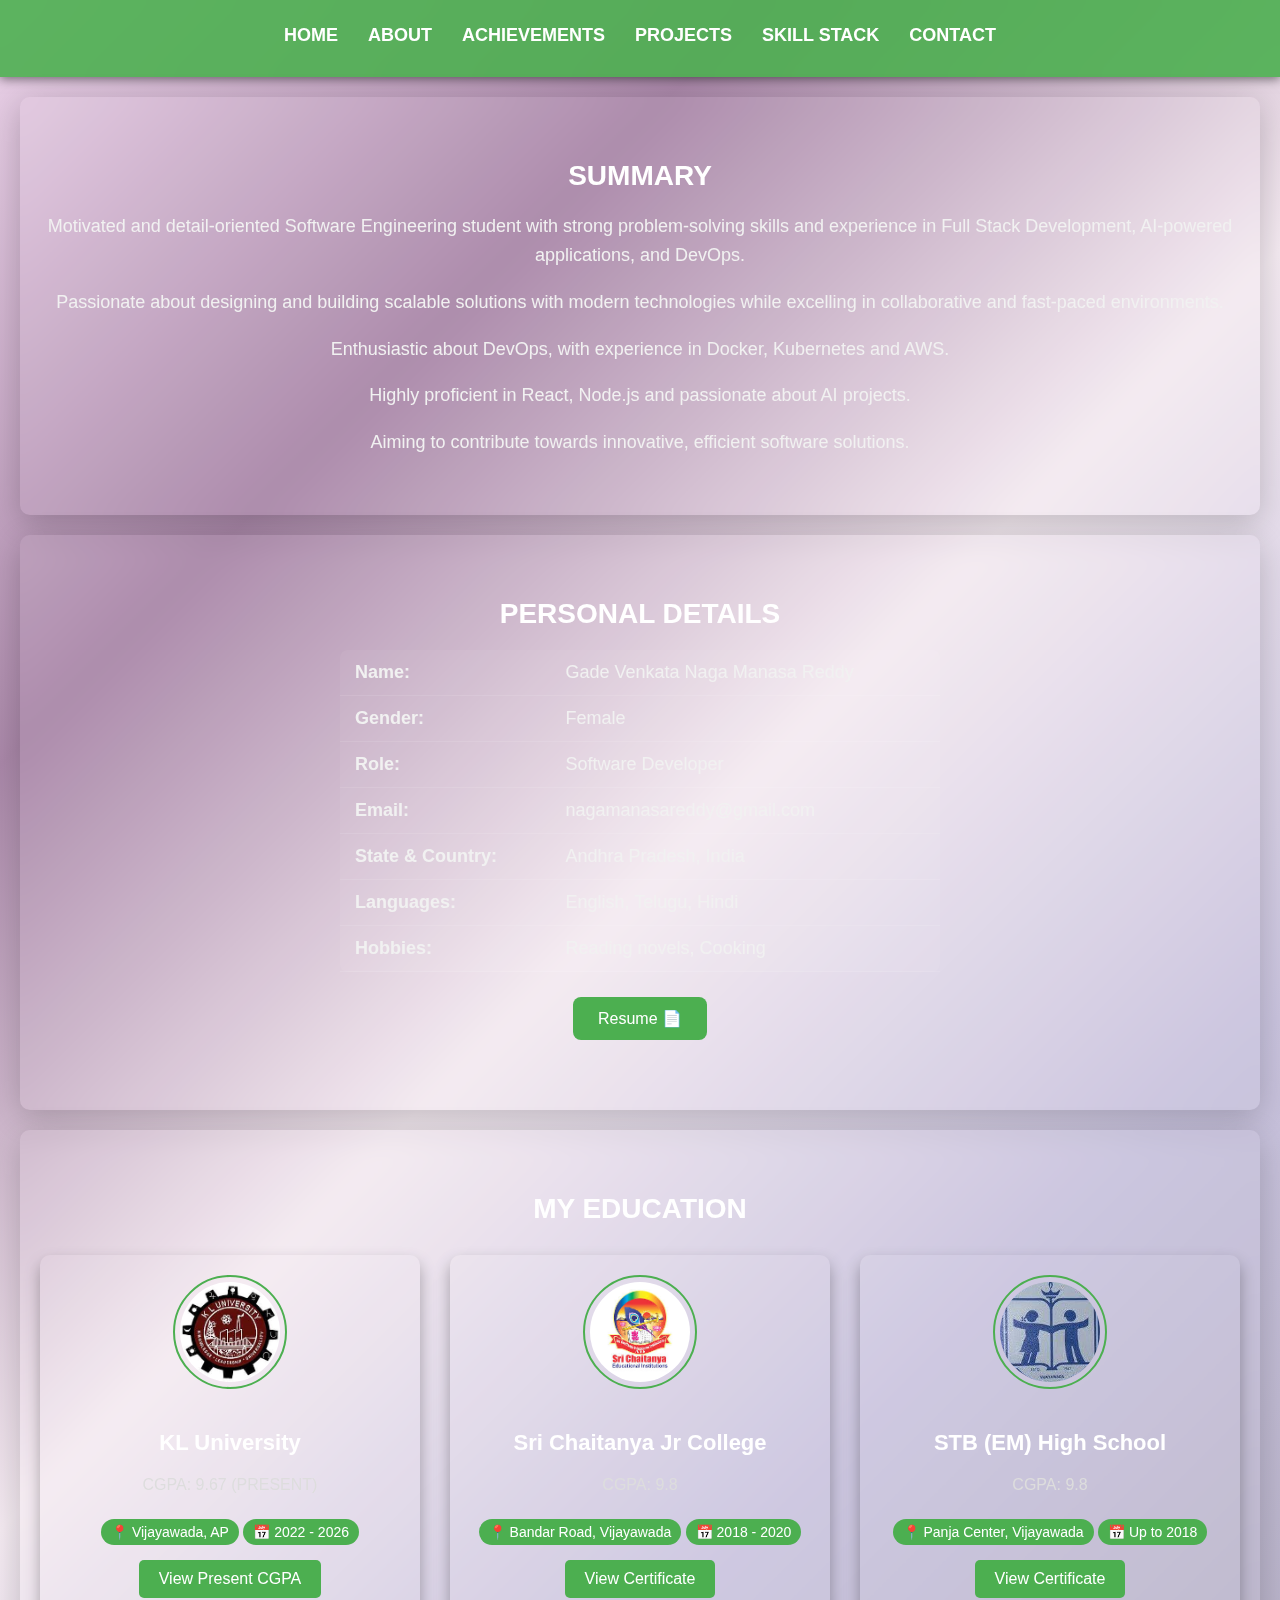
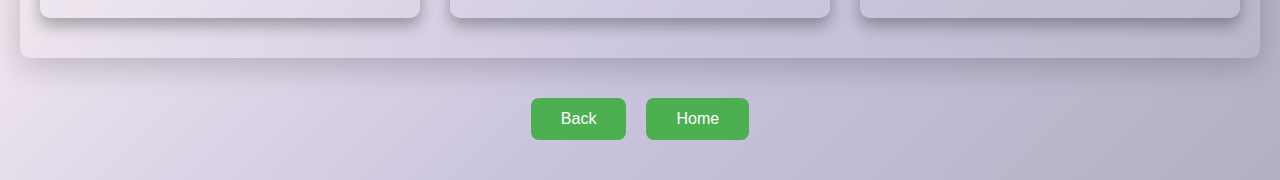
<file: about.html>
<!DOCTYPE html>
<html lang="en">
<head>
  <meta charset="UTF-8" />
  <meta name="viewport" content="width=device-width, initial-scale=1.0"/>
  <title>About - Manasa Reddy</title>

  <style>
    body {
      font-family: 'Poppins', sans-serif;
      margin: 0;
      padding: 0;
      background: linear-gradient(135deg,#ECD4EA, #a987a8, #F4EAF1, #C9C3DE, #b5afc4);
      color: white;
      min-height: 100vh;
    }

    header {
      background: rgba(76, 175, 80, 0.9);
      padding: 15px 0;
      color: white;
      font-weight: bold;
      text-align: center;
      box-shadow: 0 2px 10px rgba(0,0,0,0.5);
      backdrop-filter: blur(10px);
    }

    .nav-links {
      list-style: none;
      padding: 0;
      display: flex;
      justify-content: center;
      margin-top: 10px;
    }

    .nav-links li {
      margin: 0 15px;
    }

    .nav-links a {
      color: white;
      text-decoration: none;
      font-size: 18px;
      font-weight: bold;
      transition: color 0.3s, transform 0.2s;
    }

    .nav-links a:hover {
      color: #45a049;
      transform: scale(1.1);
    }

    section {
      padding: 40px 20px;
      margin: 20px;
      background-color: rgba(255, 255, 255, 0.05);
      border-radius: 10px;
      box-shadow: 0 8px 32px rgba(0, 0, 0, 0.2);
      backdrop-filter: blur(10px);
      text-align: center;
    }

    h2 {
      font-size: 28px;
      margin-bottom: 20px;
      color: #ffffff;
    }

    p {
      font-size: 18px;
      color: #f1f1f1;
      line-height: 1.6;
    }

    .personal-info {
      text-align: left;
      margin-bottom: 30px;
      font-size: 18px;
    }

    .personal-info table {
      margin: 0 auto;
      border-collapse: collapse;
      width: 100%;
      max-width: 600px;
      background-color: rgba(255, 255, 255, 0.05);
      border-radius: 8px;
    }

    .personal-info td {
      padding: 12px 15px;
      color: #f1f1f1;
      border-bottom: 1px solid rgba(255, 255, 255, 0.1);
    }

    .personal-info td:first-child {
      font-weight: bold;
      color:#f1f1f1;
    }

    .resume-buttons {
      display: flex;
      justify-content: center;
      margin-top: 25px;
      gap: 40px;
    }

    .resume-buttons a {
      padding: 12px 25px;
      background-color: #4CAF50;
      color: white;
      border-radius: 8px;
      text-decoration: none;
      font-size: 16px;
      transition: background 0.3s, transform 0.2s;
    }

    .resume-buttons a:hover {
      background-color: #45a049;
      transform: scale(1.05);
    }

    .education-container {
      display: grid;
      grid-template-columns: repeat(auto-fit, minmax(280px, 1fr));
      gap: 30px;
      margin-top: 30px;
    }

    .education-item {
      background-color: rgba(255, 255, 255, 0.05);
      padding: 20px;
      border-radius: 10px;
      box-shadow: 0 8px 16px rgba(0,0,0,0.3);
      transition: transform 0.3s;
    }

    .education-item:hover {
      transform: scale(1.03);
      box-shadow: 0 8px 16px rgba(76, 175, 80, 0.4);
    }

    .education-item img {
      width: 100px;
      height: 100px;
      border-radius: 50%;
      object-fit: cover;
      margin-bottom: 15px;
      border: 2px solid #4CAF50;
      padding: 5px;
    }

    .education-item h3 {
      font-size: 22px;
      color: #ffffff;
      margin-bottom: 10px;
    }

    .education-item p {
      color: #dddddd;
      font-size: 16px;
    }

    .badge {
      display: inline-block;
      background-color: #4CAF50;
      color: white;
      padding: 5px 10px;
      border-radius: 20px;
      font-size: 14px;
      margin-top: 5px;
    }

    .view-certificate {
      display: inline-block;
      margin-top: 15px;
      padding: 10px 20px;
      background-color: #4CAF50;
      color: white;
      border-radius: 5px;
      text-decoration: none;
      font-size: 16px;
      transition: background 0.3s, transform 0.2s;
    }

    .view-certificate:hover {
      background-color: #45a049;
      transform: scale(1.05);
    }

    .nav-buttons {
      display: flex;
      justify-content: center;
      gap: 20px;
      margin: 40px 0;
    }

    .nav-buttons button {
      background-color: #4CAF50;
      color: white;
      border: none;
      padding: 12px 30px;
      font-size: 16px;
      cursor: pointer;
      border-radius: 8px;
      transition: background-color 0.3s, transform 0.2s;
    }

    .nav-buttons button:hover {
      background-color: #45a049;
      transform: scale(1.05);
    }

    .nav-buttons button:active {
      transform: scale(0.95);
    }
  </style>
</head>

<body>
  <header>
    <div class="navbar">
      <div class="logo"></div>
      <ul class="nav-links">
        <li><a href="index.html">HOME</a></li>
        <li><a href="about.html">ABOUT</a></li>
        <li><a href="achievements.html">ACHIEVEMENTS</a></li>
        <li><a href="projects.html">PROJECTS</a></li>
        <li><a href="skills.html">SKILL STACK</a></li>
        <li><a href="contact.html">CONTACT</a></li>
      </ul>
    </div>
  </header>

  <section id="summary">
    <h2><strong>SUMMARY</strong></h2>
    <p>Motivated and detail-oriented Software Engineering student with strong problem-solving skills and experience in Full Stack Development, AI-powered applications, and DevOps.</p>
    <p>Passionate about designing and building scalable solutions with modern technologies while excelling in collaborative and fast-paced environments.</p>
    <p>Enthusiastic about DevOps, with experience in Docker, Kubernetes and AWS.</p>
    <p>Highly proficient in React, Node.js and passionate about AI projects.</p>
    <p>Aiming to contribute towards innovative, efficient software solutions.</p>
  </section>

  <section id="about">
    <h2><strong>PERSONAL DETAILS</strong></h2>
    <div class="personal-info">
      <table id="info-table">
        <tr><td>Name:</td><td>Gade Venkata Naga Manasa Reddy</td></tr>
        <tr><td>Gender:</td><td>Female</td></tr>
        <tr><td>Role:</td><td>Software Developer</td></tr>
        <tr><td>Email:</td><td>nagamanasareddy@gmail.com</td></tr>
        <tr><td>State & Country:</td><td>Andhra Pradesh, India</td></tr>
        <tr><td>Languages:</td><td>English, Telugu, Hindi</td></tr>
        <tr><td>Hobbies:</td><td>Reading novels, Cooking</td></tr>
      </table>

      <div class="resume-buttons">
        <a href="certificates/manasa__resume.pdf" target="_blank">Resume 📄</a>
      </div>
    </div>
  </section>

  <section id="education">
    <h2><strong>MY EDUCATION</strong></h2>

    <div class="education-container">
      <div class="education-item">
        <img src="Images/kl university.jpg" alt="KL University">
        <h3>KL University</h3>
        <p>CGPA: 9.67 (PRESENT)</p>
        <div class="badge">📍 Vijayawada, AP</div>
        <div class="badge">📅 2022 - 2026</div>
        <a href="Images/cgpa.png" class="view-certificate">View Present CGPA</a>
      </div>

      <div class="education-item">
        <img src="Images/sri chaitanya.jpg" alt="Sri Chaitanya College">
        <h3>Sri Chaitanya Jr College</h3>
        <p>CGPA: 9.8</p>
        <div class="badge">📍 Bandar Road, Vijayawada</div>
        <div class="badge">📅 2018 - 2020</div>
        <a href="#" class="view-certificate">View Certificate</a>
      </div>

      <div class="education-item">
        <img src="Images/STBEM.jpg" alt="STB School">
        <h3>STB (EM) High School</h3>
        <p>CGPA: 9.8</p>
        <div class="badge">📍 Panja Center, Vijayawada</div>
        <div class="badge">📅 Up to 2018</div>
        <a href="Images/manasa__ssc.jpg" class="view-certificate">View Certificate</a>
      </div>
    </div>
  </section>

  <div class="nav-buttons">
    <button onclick="scrollToTop()">Back</button>
    <button onclick="window.location.href='index.html'">Home</button>
  </div>

  <script>
    function scrollToTop() {
      window.scrollTo({ top: 0, behavior: 'smooth' });
    }
  </script>
</body>
</html>
</file>
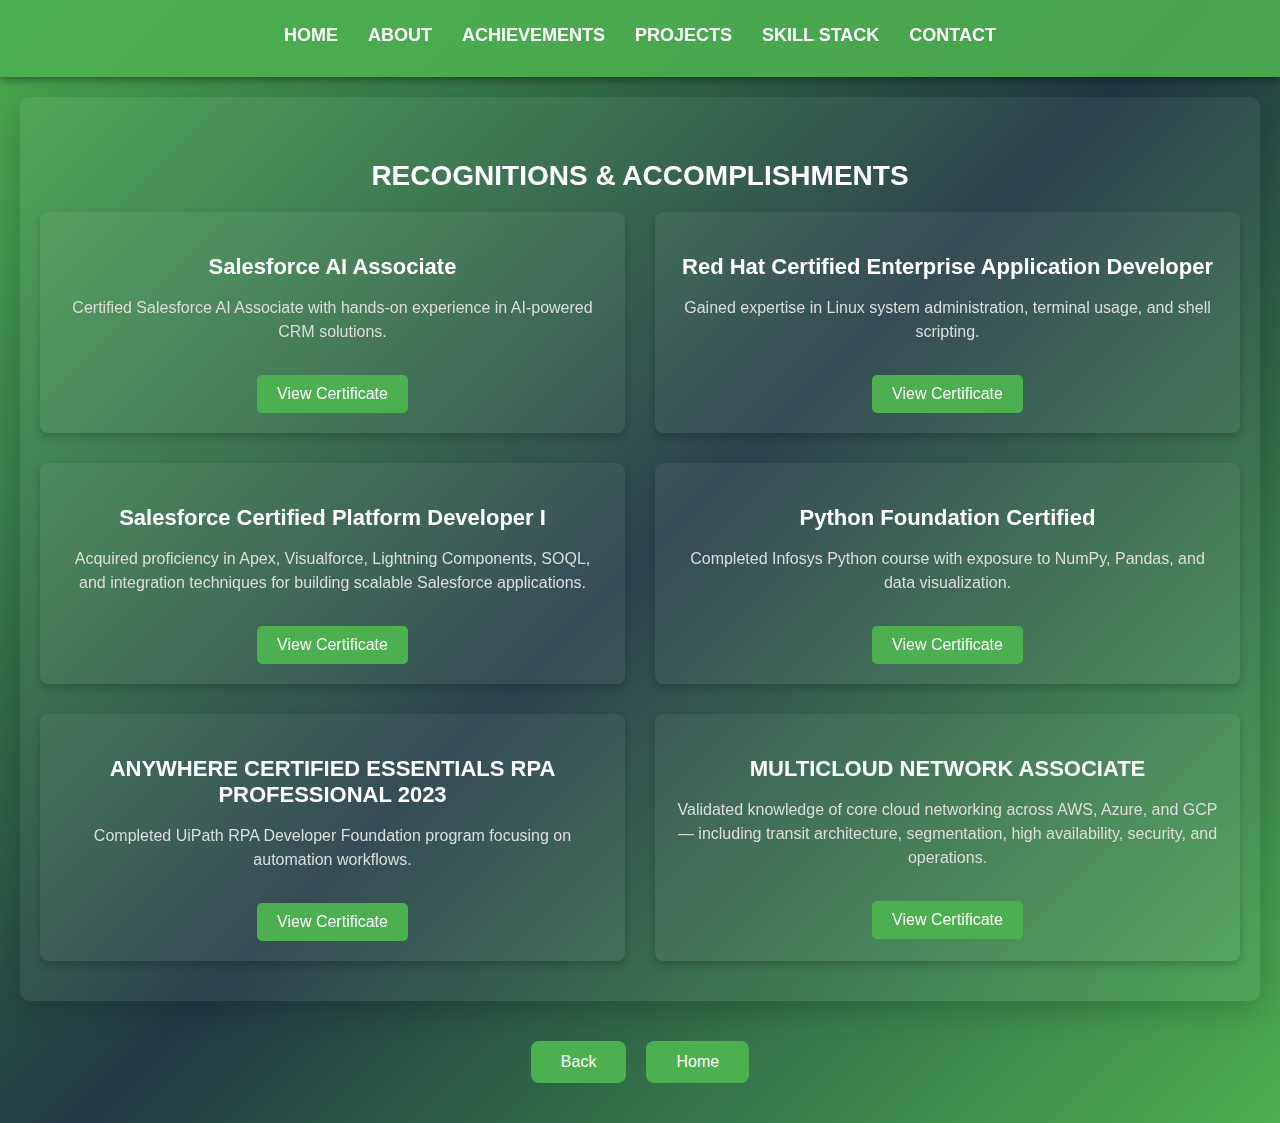
<file: achievements.html>
<!DOCTYPE html>
<html lang="en">
<head>
  <meta charset="UTF-8" />
  <meta name="viewport" content="width=device-width, initial-scale=1.0"/>
  <title>Achievements - Manasa Reddy</title>
  <style>
    body {
      font-family: 'Poppins', sans-serif;
      margin: 0;
      padding: 0;
      background: linear-gradient(135deg, #4CAF50, #203a43, #4CAF50);
      color: white;
      min-height: 100vh;
    }

    header {
      background: rgba(76, 175, 80, 0.9);
      padding: 15px 0;
      color: white;
      font-weight: bold;
      text-align: center;
      box-shadow: 0 2px 10px rgba(0,0,0,0.5);
      backdrop-filter: blur(10px);
    }

    .nav-links {
      list-style: none;
      padding: 0;
      display: flex;
      justify-content: center;
      margin-top: 10px;
    }

    .nav-links li {
      margin: 0 15px;
    }

    .nav-links a {
      color: white;
      text-decoration: none;
      font-size: 18px;
      font-weight: bold;
      transition: color 0.3s, transform 0.2s;
    }

    .nav-links a:hover {
      color: #45a049;
      transform: scale(1.1);
    }

    section {
      padding: 40px 20px;
      margin: 20px;
      background-color: rgba(255, 255, 255, 0.05);
      border-radius: 10px;
      box-shadow: 0 8px 32px rgba(0, 0, 0, 0.2);
      backdrop-filter: blur(10px);
      text-align: center;
    }

    h2 {
      font-size: 28px;
      margin-bottom: 20px;
      color: #ffffff;
    }

    .achievements-container {
      display: grid;
      grid-template-columns: repeat(2, 1fr);
      gap: 30px;
      margin-top: 20px;
    }

    .achievement-item {
      background-color: rgba(255, 255, 255, 0.05);
      padding: 20px;
      border-radius: 8px;
      box-shadow: 0 4px 8px rgba(0, 0, 0, 0.2);
      text-align: center;
      transition: transform 0.3s, box-shadow 0.3s;
    }

    .achievement-item:hover {
      transform: scale(1.03);
      box-shadow: 0 8px 16px rgba(76, 175, 80, 0.4);
    }

    .achievement-item h3 {
      font-size: 22px;
      color: #ffffff;
      margin-bottom: 15px;
    }

    .achievement-item p {
      color: #dddddd;
      font-size: 16px;
      line-height: 1.5;
    }

    .achievement-item a {
      text-decoration: none;
      background-color: #4CAF50;
      color: white;
      padding: 10px 20px;
      border-radius: 5px;
      margin-top: 15px;
      display: inline-block;
      font-size: 16px;
      transition: background-color 0.3s, transform 0.2s;
    }

    .achievement-item a:hover {
      background-color: #45a049;
      transform: scale(1.05);
    }

    .button-container {
      display: flex;
      justify-content: center;
      gap: 20px;
      margin: 40px auto;
      max-width: 300px;
    }

    .btn {
      background-color: #4CAF50;
      color: white;
      border: none;
      padding: 12px 30px;
      font-size: 16px;
      cursor: pointer;
      border-radius: 8px;
      transition: background-color 0.3s, transform 0.2s;
      text-decoration: none;
      text-align: center;
      display: inline-block;
    }

    .btn:hover {
      background-color: #45a049;
      transform: scale(1.05);
    }

    .btn:active {
      transform: scale(0.95);
    }

    @media screen and (max-width: 768px) {
      .achievements-container {
        grid-template-columns: 1fr;
      }
    }
  </style>
</head>
<body>
  <header>
    <div class="navbar">
      <ul class="nav-links">
        <li><a href="index.html">HOME</a></li>
        <li><a href="about.html">ABOUT</a></li>
        <li><a href="achievements.html">ACHIEVEMENTS</a></li>
        <li><a href="projects.html">PROJECTS</a></li>
        <li><a href="skills.html">SKILL STACK</a></li>
        <li><a href="contact.html">CONTACT</a></li>
      </ul>
    </div>
  </header>

  <section id="achievements">
    <h2><strong>RECOGNITIONS & ACCOMPLISHMENTS</strong></h2>
    <div class="achievements-container">
      <div class="achievement-item">
        <h3>Salesforce AI Associate</h3>
        <p>Certified Salesforce AI Associate with hands-on experience in AI-powered CRM solutions.</p>
        <a href="certificates/salesforce_certification_manasa.pdf" target="_blank">View Certificate</a>
      </div>

      <div class="achievement-item">
        <h3> Red Hat Certified Enterprise Application Developer</h3>
        <p>Gained expertise in Linux system administration, terminal usage, and shell scripting.</p>
        <a href="certificates/redhat_certification_manasa.pdf" target="_blank">View Certificate</a>
      </div>

      <div class="achievement-item">
        <h3> Salesforce Certified Platform Developer I</h3>
        <p>Acquired proficiency in Apex, Visualforce, Lightning Components, SOQL, and integration techniques for building scalable Salesforce applications.</p>
        <a href="certificates/MANASA SALESFORCE PLATFORM DEVELOPER.pdf" target="_blank">View Certificate</a>
      </div>
      

      <div class="achievement-item">
        <h3>Python Foundation Certified</h3>
        <p>Completed Infosys Python course with exposure to NumPy, Pandas, and data visualization.</p>
        <a href="certificates/python_certification_manasa.pdf" target="_blank">View Certificate</a>
      </div>

      <div class="achievement-item">
        <h3>ANYWHERE CERTIFIED ESSENTIALS RPA PROFESSIONAL 2023</h3>
        <p>Completed UiPath RPA Developer Foundation program focusing on automation workflows.</p>
        <a href="certificates/rpa_certification_manasa.pdf" target="_blank">View Certificate</a>
      </div>

      <div class="achievement-item">
        <h3>MULTICLOUD NETWORK ASSOCIATE</h3>
        <p>Validated knowledge of core cloud networking across AWS, Azure, and GCP — including
          transit architecture, segmentation, high availability, security, and operations.</p>
        <a href="certificates/AVIATRIX CERTIFICATE MANASA.pdf" target="_blank">View Certificate</a>
    </div>
  </section>

  <div class="button-container">
    <button onclick="window.scrollTo({top: 0, behavior: 'smooth'});" class="btn">Back</button>
    <a href="index.html" class="btn">Home</a>
  </div>
</body>
</html>
</file>
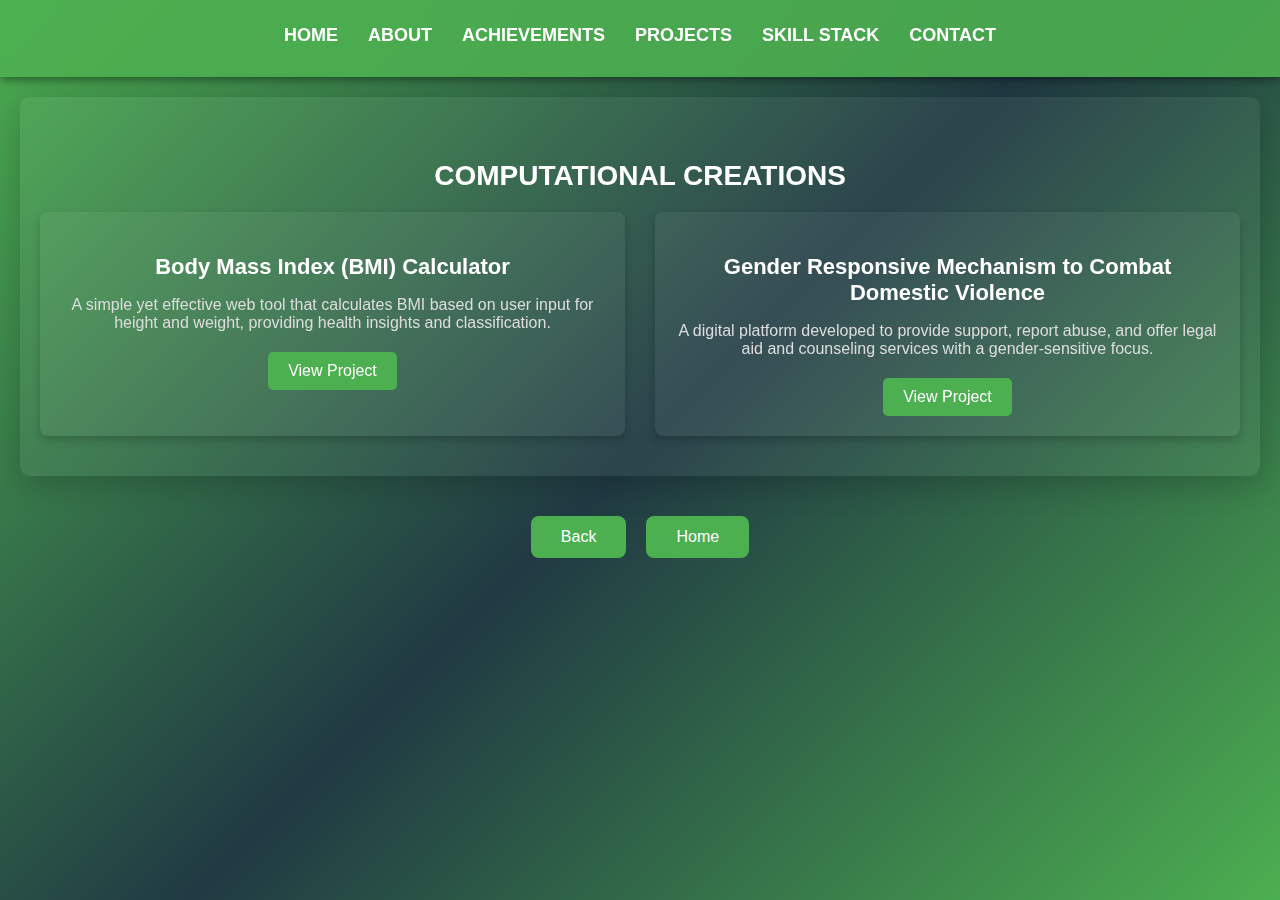
<file: projects.html>
<!DOCTYPE html>
<html lang="en">
<head>
  <meta charset="UTF-8" />
  <meta name="viewport" content="width=device-width, initial-scale=1.0"/>
  <title>Projects - Manasa Reddy</title>
  <style>
    body {
      font-family: 'Poppins', sans-serif;
      margin: 0;
      padding: 0;
      background: linear-gradient(135deg, #4CAF50, #203a43, #4CAF50);
      color: white;
      min-height: 100vh;
    }

    header {
      background: rgba(76, 175, 80, 0.9);
      padding: 15px 0;
      color: white;
      font-weight: bold;
      text-align: center;
      box-shadow: 0 2px 10px rgba(0,0,0,0.5);
      backdrop-filter: blur(10px);
    }

    .nav-links {
      list-style: none;
      padding: 0;
      display: flex;
      justify-content: center;
      margin-top: 10px;
    }

    .nav-links li {
      margin: 0 15px;
    }

    .nav-links a {
      color: white;
      text-decoration: none;
      font-size: 18px;
      font-weight: bold;
      transition: color 0.3s, transform 0.2s;
    }

    .nav-links a:hover {
      color: #d4f7d4;
      transform: scale(1.1);
    }

    section {
      padding: 40px 20px;
      margin: 20px;
      background-color: rgba(255, 255, 255, 0.05);
      border-radius: 10px;
      box-shadow: 0 8px 32px rgba(0, 0, 0, 0.2);
      backdrop-filter: blur(10px);
      text-align: center;
    }

    h2 {
      font-size: 28px;
      margin-bottom: 20px;
      color: #ffffff;
    }

    .projects-container {
      display: grid;
      grid-template-columns: repeat(auto-fit, minmax(300px, 1fr));
      gap: 30px;
      margin-top: 20px;
    }

    .project-item {
      background-color: rgba(255, 255, 255, 0.05);
      padding: 20px;
      border-radius: 8px;
      box-shadow: 0 4px 8px rgba(0, 0, 0, 0.2);
      transition: transform 0.3s, box-shadow 0.3s;
      text-align: center;
    }

    .project-item:hover {
      transform: scale(1.03);
      box-shadow: 0 8px 16px rgba(76, 175, 80, 0.4);
    }

    .project-item h3 {
      color: #ffffff;
      font-size: 22px;
      margin-bottom: 15px;
    }

    .project-item p {
      color: #dddddd;
      font-size: 16px;
      margin-bottom: 20px;
    }

    .project-item a {
      text-decoration: none;
      background-color: #4CAF50;
      color: white;
      padding: 10px 20px;
      border-radius: 5px;
      display: inline-block;
      transition: background-color 0.3s, transform 0.2s;
    }

    .project-item a:hover {
      background-color: #45a049;
      transform: scale(1.05);
    }

    .button-container {
      display: flex;
      justify-content: center;
      gap: 20px;
      margin: 40px auto;
      max-width: 300px;
    }

    .btn {
      background-color: #4CAF50;
      color: white;
      border: none;
      padding: 12px 30px;
      font-size: 16px;
      cursor: pointer;
      border-radius: 8px;
      transition: background-color 0.3s, transform 0.2s;
      text-decoration: none;
      text-align: center;
      display: inline-block;
    }

    .btn:hover {
      background-color: #45a049;
      transform: scale(1.05);
    }

    .btn:active {
      transform: scale(0.95);
    }

    @media screen and (max-width: 768px) {
      .projects-container {
        grid-template-columns: 1fr;
      }
    }
  </style>
</head>
<body>
  <header>
    <div class="navbar">
      <ul class="nav-links">
        <li><a href="index.html">HOME</a></li>
        <li><a href="about.html">ABOUT</a></li>
        <li><a href="achievements.html">ACHIEVEMENTS</a></li>
        <li><a href="projects.html">PROJECTS</a></li>
        <li><a href="skills.html">SKILL STACK</a></li>
        <li><a href="contact.html">CONTACT</a></li>
      </ul>
    </div>
  </header>

  <section id="projects">
    <h2><strong>COMPUTATIONAL CREATIONS</strong></h2>
    <div class="projects-container">
      <div class="project-item">
        <h3>Body Mass Index (BMI) Calculator</h3>
        <p>
          A simple yet effective web tool that calculates BMI based on user input for height and weight, providing health insights and classification.
        </p>
        <a href="#">View Project</a>
      </div>

      <div class="project-item">
        <h3>Gender Responsive Mechanism to Combat Domestic Violence</h3>
        <p>
          A digital platform developed to provide support, report abuse, and offer legal aid and counseling services with a gender-sensitive focus.
        </p>
        <a href="https://github.com/ManasaReddy-2409/SDPGENDER">View Project</a>
      </div>
    </div>
  </section>

  <div class="button-container">
    <button onclick="window.scrollTo({top: 0, behavior: 'smooth'});" class="btn">Back</button>
    <a href="index.html" class="btn">Home</a>
  </div>
</body>
</html>
</file>
